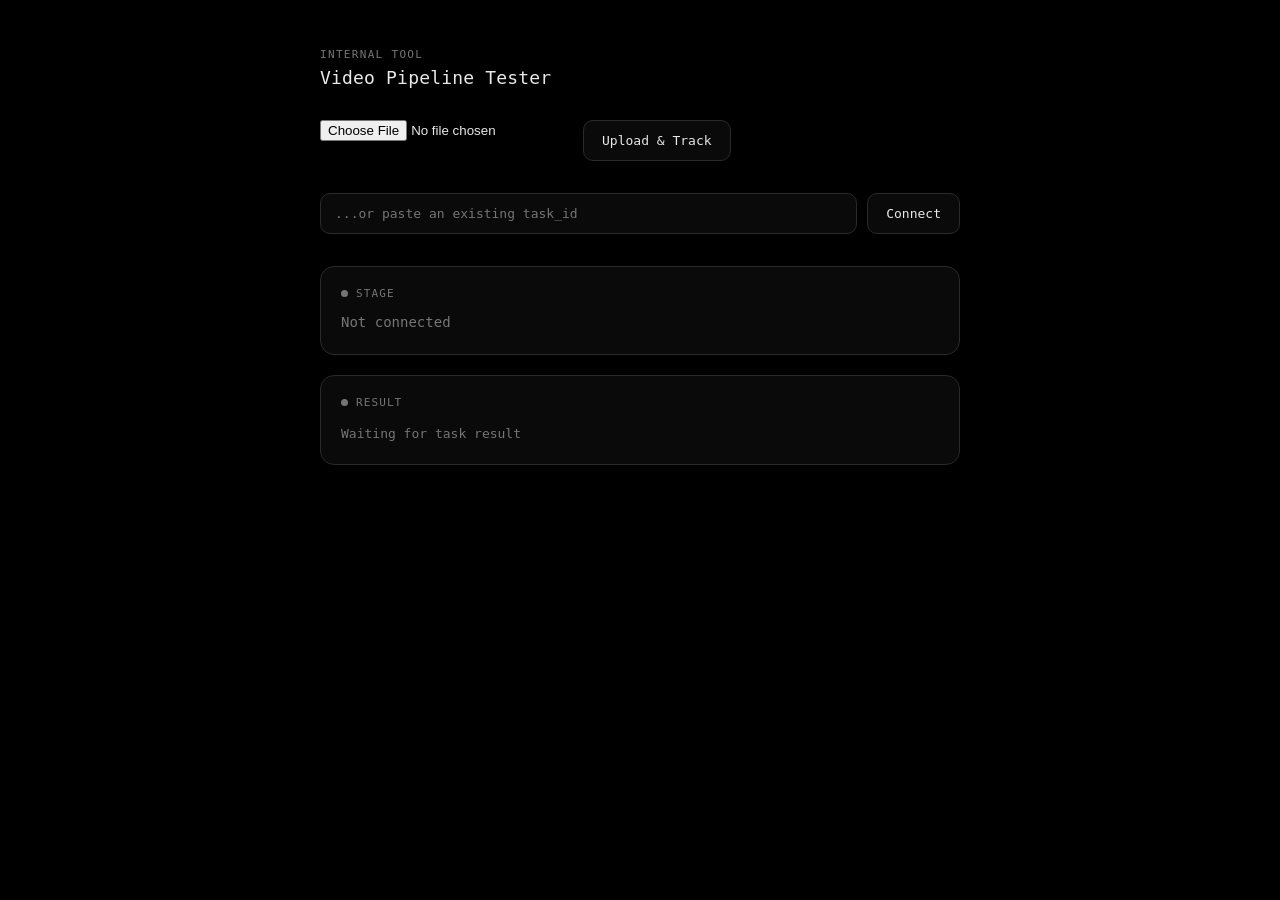
<file: static/index.html>
<!DOCTYPE html>
<html lang="en">
<head>
<meta charset="UTF-8" />
<title>Video Pipeline Tester</title>
<link rel="stylesheet" href="/static/style.css" />
</head>
<body>
  <div class="wrap">
    <div class="header">
      <p class="eyebrow">Internal Tool</p>
      <h1>Video Pipeline Tester</h1>
    </div>

    <div class="input-row">
      <input type="file" id="file_input" accept=".mp3, .mp4, .mov, .wav, .m4a" />
      <button onclick="upload()">Upload & Track</button>
    </div>
    
    <div class="input-row">
      <input type="text" id="task_id" placeholder="...or paste an existing task_id" />
      <button onclick="connect()">Connect</button>
    </div>

    <div class="box">
      <p class="box-label"><span class="dot pending" id="stage_dot"></span>Stage</p>
      <p class="stage-text empty" id="stage_text">Not connected</p>
    </div>

    <div class="box">
      <p class="box-label"><span class="dot pending" id="summary_dot"></span>Result</p>
      <p class="summary-text empty" id="summary_text">Waiting for task result</p>
      <div class="meta" id="meta" style="display:none">
        task_id: <span id="meta_task_id"></span>
      </div>
    </div>
  </div>

  <script src="/static/app.js"></script>
</body>
</html>
</file>
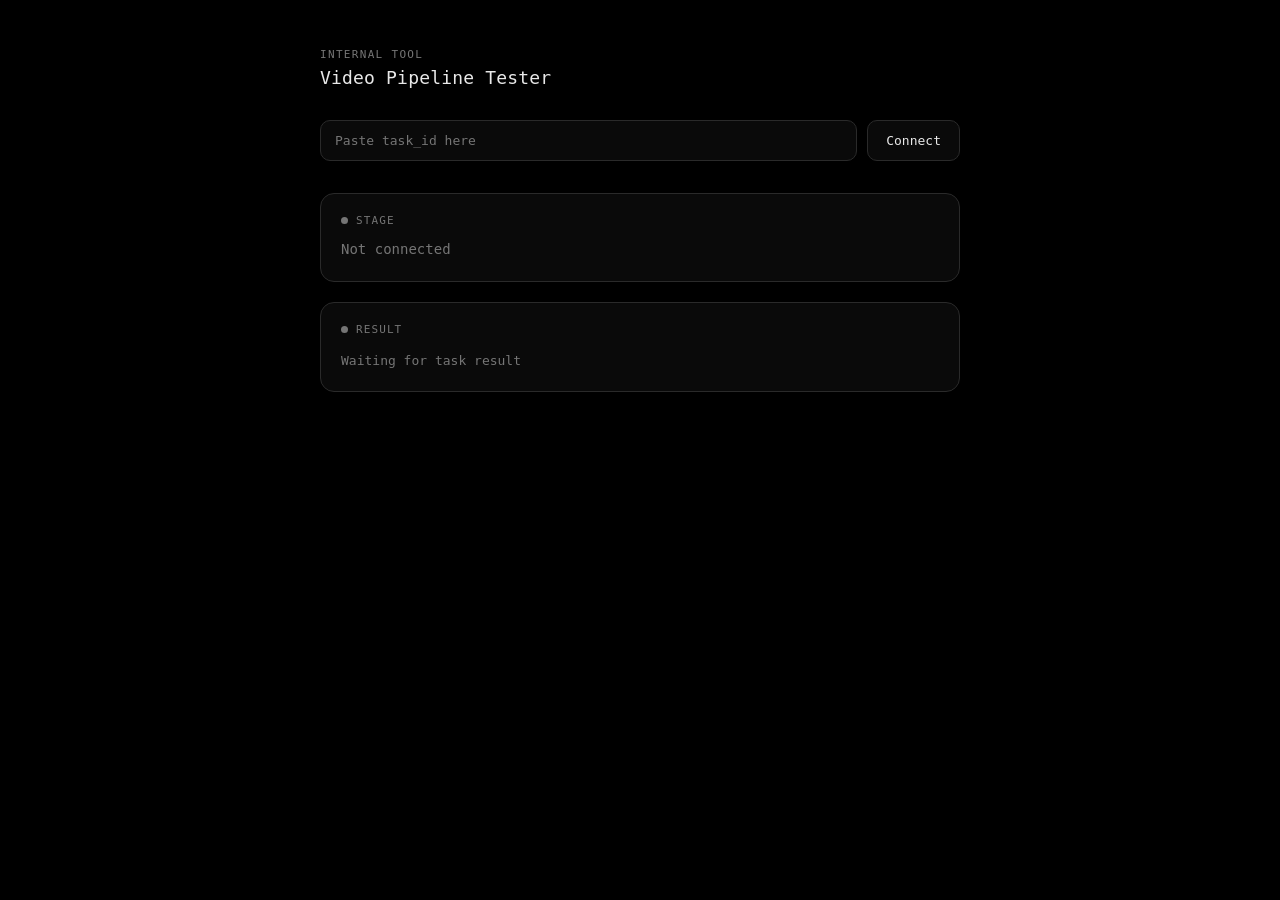
<file: get_result.html>
<!DOCTYPE html>
<html lang="en">
<head>
<meta charset="UTF-8" />
<title>Video Pipeline Tester</title>
<style>
  :root{
    --bg: #000000;
    --panel: #0a0a0a;
    --line: #2a2a2a;
    --line-active: #4a4a4a;
    --text: #e8e8e8;
    --text-dim: #757575;
    --accent: #4ade80;
    --accent-dim: #1f2e23;
    --error: #f87171;
  }

  * { box-sizing: border-box; }

  body{
    background: var(--bg);
    color: var(--text);
    font-family: 'SF Mono', 'JetBrains Mono', Menlo, Consolas, monospace;
    min-height: 100vh;
    margin: 0;
    padding: 48px 24px;
    display: flex;
    justify-content: center;
  }

  .wrap{
    width: 100%;
    max-width: 640px;
  }

  .header{
    margin-bottom: 32px;
  }

  .eyebrow{
    font-size: 11px;
    letter-spacing: 0.12em;
    text-transform: uppercase;
    color: var(--text-dim);
    margin: 0 0 6px;
  }

  h1{
    font-size: 18px;
    font-weight: 500;
    margin: 0;
    letter-spacing: 0.01em;
  }

  .input-row{
    display: flex;
    gap: 10px;
    margin-bottom: 32px;
  }

  input[type="text"]{
    flex: 1;
    background: var(--panel);
    border: 1px solid var(--line);
    border-radius: 10px;
    color: var(--text);
    padding: 12px 14px;
    font-family: inherit;
    font-size: 13px;
    outline: none;
    transition: border-color 0.15s ease;
    min-width: 0;
  }

  input[type="text"]::placeholder{
    color: var(--text-dim);
  }

  input[type="text"]:focus{
    border-color: var(--line-active);
  }

  button{
    background: var(--panel);
    border: 1px solid var(--line);
    border-radius: 10px;
    color: var(--text);
    padding: 12px 18px;
    font-family: inherit;
    font-size: 13px;
    cursor: pointer;
    white-space: nowrap;
    transition: border-color 0.15s ease, color 0.15s ease;
  }

  button:hover{
    border-color: var(--line-active);
  }

  button:active{
    transform: translateY(1px);
  }

  button:focus-visible,
  input:focus-visible{
    outline: 2px solid var(--accent);
    outline-offset: 2px;
  }

  .box{
    background: var(--panel);
    border: 1px solid var(--line);
    border-radius: 14px;
    padding: 20px;
    margin-bottom: 20px;
  }

  .box-label{
    font-size: 11px;
    letter-spacing: 0.1em;
    text-transform: uppercase;
    color: var(--text-dim);
    margin: 0 0 14px;
    display: flex;
    align-items: center;
    gap: 8px;
  }

  .dot{
    width: 7px;
    height: 7px;
    border-radius: 50%;
    background: var(--text-dim);
    flex-shrink: 0;
  }

  .dot.pending{ background: var(--text-dim); }
  .dot.active{
    background: var(--accent);
    box-shadow: 0 0 0 3px var(--accent-dim);
    animation: pulse 1.4s ease-in-out infinite;
  }
  .dot.done{ background: var(--accent); }
  .dot.error{ background: var(--error); }

  @keyframes pulse{
    0%, 100% { opacity: 1; }
    50% { opacity: 0.4; }
  }

  .stage-text{
    font-size: 14px;
    color: var(--text);
    margin: 0;
    min-height: 20px;
  }

  .stage-text.empty{
    color: var(--text-dim);
  }

  .summary-text{
    font-size: 13px;
    line-height: 1.65;
    color: var(--text);
    margin: 0;
    white-space: pre-wrap;
    word-break: break-word;
    min-height: 20px;
  }

  .summary-text.empty{
    color: var(--text-dim);
  }

  .meta{
    font-size: 11px;
    color: var(--text-dim);
    margin-top: 12px;
    padding-top: 12px;
    border-top: 1px solid var(--line);
  }

  .meta span{ color: var(--text); }
</style>
</head>
<body>
  <div class="wrap">
    <div class="header">
      <p class="eyebrow">Internal Tool</p>
      <h1>Video Pipeline Tester</h1>
    </div>

    <div class="input-row">
      <input type="text" id="task_id" placeholder="Paste task_id here" />
      <button onclick="connect()">Connect</button>
    </div>

    <div class="box">
      <p class="box-label"><span class="dot pending" id="stage_dot"></span>Stage</p>
      <p class="stage-text empty" id="stage_text">Not connected</p>
    </div>

    <div class="box">
      <p class="box-label"><span class="dot pending" id="summary_dot"></span>Result</p>
      <p class="summary-text empty" id="summary_text">Waiting for task result</p>
      <div class="meta" id="meta" style="display:none">
        task_id: <span id="meta_task_id"></span>
      </div>
    </div>
  </div>

  <script>
    function setStage(text, state){
      const dot = document.getElementById("stage_dot");
      const el = document.getElementById("stage_text");
      dot.className = "dot " + state;
      el.textContent = text;
      el.classList.remove("empty");
    }

    function setSummary(text, state, taskId){
      const dot = document.getElementById("summary_dot");
      const el = document.getElementById("summary_text");
      dot.className = "dot " + state;
      el.textContent = text;
      el.classList.remove("empty");
      if (taskId){
        document.getElementById("meta").style.display = "block";
        document.getElementById("meta_task_id").textContent = taskId;
      }
    }

    function connect() {
      const task_id = document.getElementById("task_id").value;
      if (!task_id) {
        setStage("Enter a task_id first", "error");
        return;
      }

      setStage("Connecting…", "active");

      const ws = new WebSocket(`ws://localhost:8000/api/v1/ws/${task_id}`);

      ws.onopen = () => setStage("Connected. Waiting for result…", "active");

      ws.onmessage = (event) => {
        let data;
        try {
          data = JSON.parse(event.data);
        } catch (e) {
          setSummary(event.data, "done");
          return;
        }

        if (data.status) {
          setStage(data.status === "completed" ? "Completed" : data.status, "done");
        }
        if (data.summary) {
          setSummary(data.summary, "done", data.task_id);
        } else if (!data.summary && data.status) {
          // status-only message, no summary yet
        }
        if (data.status === "error") {
          setSummary(data.error || "An error occurred", "error", data.task_id);
        }
      };

      ws.onclose = () => {
        const dot = document.getElementById("stage_dot");
        if (!dot.classList.contains("done") && !dot.classList.contains("error")) {
          setStage("Connection closed", "pending");
        }
      };

      ws.onerror = () => setStage("Connection error", "error");
    }
  </script>
</body>
</html>
</file>
<file: static/style.css>
:root{
  --bg: #000000;
  --panel: #0a0a0a;
  --line: #2a2a2a;
  --line-active: #4a4a4a;
  --text: #e8e8e8;
  --text-dim: #757575;
  --accent: #4ade80;
  --accent-dim: #1f2e23;
  --error: #f87171;
}

* { box-sizing: border-box; }

body{
  background: var(--bg);
  color: var(--text);
  font-family: 'SF Mono', 'JetBrains Mono', Menlo, Consolas, monospace;
  min-height: 100vh;
  margin: 0;
  padding: 48px 24px;
  display: flex;
  justify-content: center;
}

.wrap{
  width: 100%;
  max-width: 640px;
}

.header{
  margin-bottom: 32px;
}

.eyebrow{
  font-size: 11px;
  letter-spacing: 0.12em;
  text-transform: uppercase;
  color: var(--text-dim);
  margin: 0 0 6px;
}

h1{
  font-size: 18px;
  font-weight: 500;
  margin: 0;
  letter-spacing: 0.01em;
}

.input-row{
  display: flex;
  gap: 10px;
  margin-bottom: 32px;
}

input[type="text"]{
  flex: 1;
  background: var(--panel);
  border: 1px solid var(--line);
  border-radius: 10px;
  color: var(--text);
  padding: 12px 14px;
  font-family: inherit;
  font-size: 13px;
  outline: none;
  transition: border-color 0.15s ease;
  min-width: 0;
}

input[type="text"]::placeholder{
  color: var(--text-dim);
}

input[type="text"]:focus{
  border-color: var(--line-active);
}

button{
  background: var(--panel);
  border: 1px solid var(--line);
  border-radius: 10px;
  color: var(--text);
  padding: 12px 18px;
  font-family: inherit;
  font-size: 13px;
  cursor: pointer;
  white-space: nowrap;
  transition: border-color 0.15s ease, color 0.15s ease;
}

button:hover{
  border-color: var(--line-active);
}

button:active{
  transform: translateY(1px);
}

button:focus-visible,
input:focus-visible{
  outline: 2px solid var(--accent);
  outline-offset: 2px;
}

.box{
  background: var(--panel);
  border: 1px solid var(--line);
  border-radius: 14px;
  padding: 20px;
  margin-bottom: 20px;
}

.box-label{
  font-size: 11px;
  letter-spacing: 0.1em;
  text-transform: uppercase;
  color: var(--text-dim);
  margin: 0 0 14px;
  display: flex;
  align-items: center;
  gap: 8px;
}

.dot{
  width: 7px;
  height: 7px;
  border-radius: 50%;
  background: var(--text-dim);
  flex-shrink: 0;
}

.dot.pending{ background: var(--text-dim); }
.dot.active{
  background: var(--accent);
  box-shadow: 0 0 0 3px var(--accent-dim);
  animation: pulse 1.4s ease-in-out infinite;
}
.dot.done{ background: var(--accent); }
.dot.error{ background: var(--error); }

@keyframes pulse{
  0%, 100% { opacity: 1; }
  50% { opacity: 0.4; }
}

.stage-text{
  font-size: 14px;
  color: var(--text);
  margin: 0;
  min-height: 20px;
}

.stage-text.empty{
  color: var(--text-dim);
}

.summary-text{
  font-size: 13px;
  line-height: 1.65;
  color: var(--text);
  margin: 0;
  white-space: pre-wrap;
  word-break: break-word;
  min-height: 20px;
}

.summary-text.empty{
  color: var(--text-dim);
}

.meta{
  font-size: 11px;
  color: var(--text-dim);
  margin-top: 12px;
  padding-top: 12px;
  border-top: 1px solid var(--line);
}

.meta span{ color: var(--text); }
</file>
